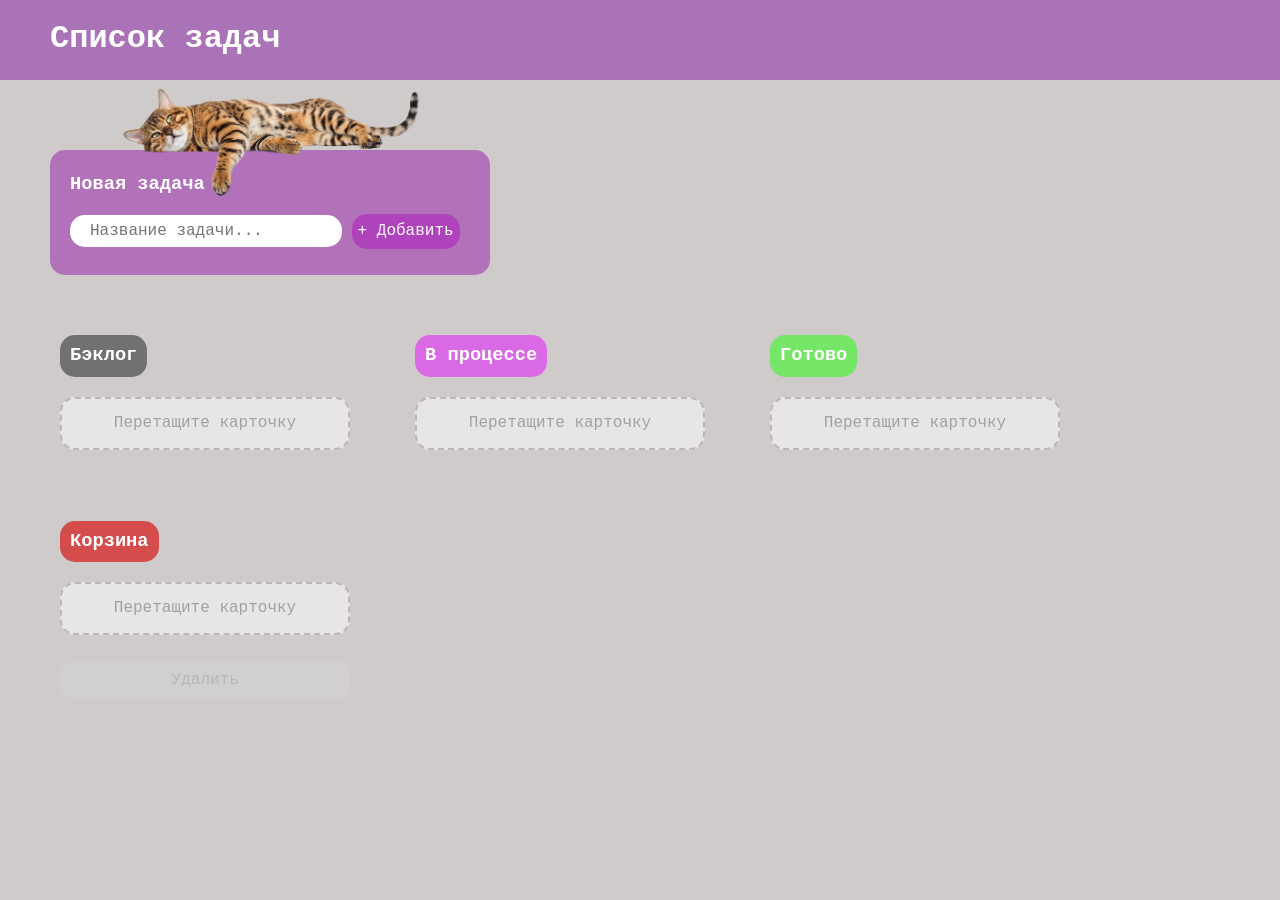
<file: index.html>
<!DOCTYPE html>
<html lang="en">

<head>
    <meta charset="UTF-8">
    <meta name="viewport" content="width=device-width, initial-scale=1.0">
    <link rel="stylesheet" href="css/normalize.css">
    <link rel="stylesheet" href="css/styles.css">
    <title>ToDo-list</title>
</head>

<body class="board-app">
    <main class="board-app_main">
        <section class="add-task">

        </section>

        <section class="taskboard">
            
        </section>
    </main>
    <script src="src/main.js" type="module"></script>
</body>

</html>
</file>
<file: css/styles.css>
h1 {
    color: #ffffff;
    font-family: 'Courier New', Courier, monospace;
    margin-left: 50px;
  }

  body {
    font-family: 'Courier New', Courier, monospace;
    background-color: #c1bbbbc1;
    color: #333;
    margin: 0;
    padding-top: 150px;
    padding-left: 50px;
    padding-right: 50px;
  }

  header {
    background-color: rgb(171, 115, 183);
    position: absolute;
    top: 0;
    left: 0;
    width: 100%;
    margin: 0;
  }

  img {
    position: absolute;
    top: 85px;
    left: 120px;
    width: 300px;
  }

  form {
    background-color: rgb(178, 114, 186);
    width: 400px;
    height: 100px;
    border-radius: 15px;
    padding-top: 5px;
    padding-left: 20px;
    padding-right: 20px;
    padding-bottom: 20px;
  }

  form h3 {
    color: #ffffff;
  }

  input {
    border-radius: 15px;
    height: 30px;
    width: 250px;
    border: none;
    padding-left: 20px;
  }

  form button {
    text-align: center;
    background-color: #ae34bec1;
    border-radius: 15px;
    height: 35px;
    border: none;
    color: #ffffff;
  }

  form button:hover {
    background: #ad22c0c1;
  }

  form button:active {
    transform: scale(0.95);
  }

  .container {
    display: flex;
    flex-wrap: wrap;
    margin-top: 20px;
    gap: 25px;
    width: 100%;
    position: relative;
  }

  .taskboard {
    margin-top: 50px;
  }

  ul {
    width: 100%;
    padding: 10px;
    border-radius: 5px;
    list-style: none;
  }

  .taskboard__item {
    border: 1px solid #ccc;
    padding: 10px;
    margin-bottom: 10px;
    border-radius: 5px;
  }

  .task.task--empty {
    display: flex;
    justify-content: center;
    align-items: center;
    background-color: rgba(255, 255, 255, 0.5);
    border: 2px dashed rgba(0, 0, 0, 0.2);
    color: rgba(0, 0, 0, 0.3);
    padding: 12px;
    border-radius: 15px;
    margin-right: 20px;
    margin-bottom: 10px;
    height: 25px;
  }

  .task.task--empty:hover {
    background-color: rgba(255, 255, 255, 0.7);
  }

  .task {
    overflow-wrap: break-word;
    overflow: hidden;
    text-overflow: ellipsis;
    white-space: normal;
  }

  .task--backlog {
    border-radius: 15px;
    padding: 1px;
    margin-right: 20px;
    margin-bottom: 10px;
    padding-left: 30px;
    background: linear-gradient(to right, #717171 5%, #ffffff 5%);
  }

  .task--processing {
    border-radius: 15px;
    padding: 1px;
    margin-right: 20px;
    margin-bottom: 10px;
    padding-left: 30px;
    background: linear-gradient(to right, #da69e6 5%, #ffffff 5%);
  }

  .task--done {
    border-radius: 15px;
    padding: 1px;
    margin-right: 20px;
    margin-bottom: 10px;
    padding-left: 30px;
    background: linear-gradient(to right, #76e669 5%, #ffffff 5%);
  }

  .task--trash {
    border-radius: 15px;
    padding: 1px;
    margin-right: 20px;
    margin-bottom: 10px;
    padding-left: 30px;
    background: linear-gradient(to right, #d54c4c 5%, #ffffff 5%);
  }

  .container h3 {
    margin-top: 10px;
    padding: 10px;
    text-align: center;
    width: fit-content;
  }

  .title__item {
    margin-left: 10px;
    margin-bottom: 0px;
  }

  .title--backlog {
    background-color: #717171;
    color: #ffffff;
    border-radius: 15px;
  }

  .title--processing {
    background-color: #da69e6;
    color: #ffffff;
    border-radius: 15px;
  }

  .title--done {
    background-color: #76e669;
    color: #ffffff;
    border-radius: 15px;
  }

  .title--trash {
    background-color: #d54c4c;
    color: #ffffff;
    border-radius: 15px;
  }

  .container .list {
    width: 310px;
    margin-top: 10px;
    display: flex;
    flex-direction: column;
  }

  .task__delete {
    text-align: center;
    background-color: #e13f3fc1;
    color: #ffffff;
    border-radius: 15px;
    padding: 10px;
    border: none;
    width: 88%;
    align-self: auto;
    margin-left: 10px;
    margin-top: -10px;
    margin-bottom: 10px;
    cursor: pointer;
  }

  .task__delete:disabled {
    background-color: #d3d3d3;
    color: #a9a9a9;
    opacity: 0.6;
    pointer-events: none;
  }

  .task__delete:hover {
    background: #e22d2dc1;
  }

  .task__delete:active {
    transform: scale(0.95);
  }

  .dragging {
    opacity: 0.5;
  }


  .loading-wrapper {
    margin-top: 200px;
    position: absolute;
    top: 0;
    left: 0;
    width: 100%;
    height: 100%;
    display: flex;
    justify-content: center;
    align-items: center;
    z-index: 10;
  }

  .loading-image {
    width: 100px;
    height: 100px;
    object-fit: contain;
    position: static;
    animation: spin 1s linear infinite;
  }

  @keyframes spin {
    0% {
      transform: rotate(0deg);
    }

    100% {
      transform: rotate(360deg);
    }
  }
</file>
